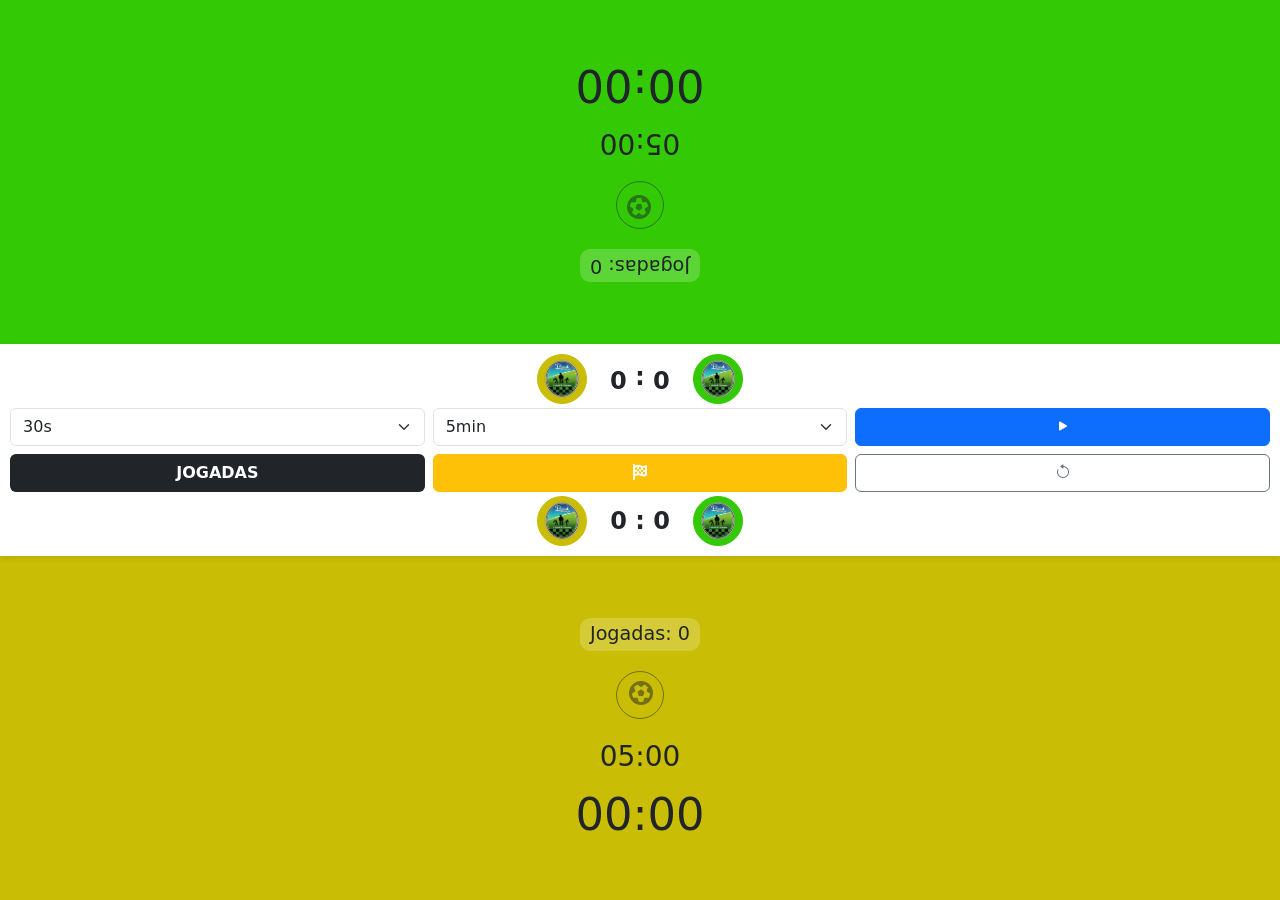
<file: cronometro/index.html>
<!DOCTYPE html>
<html lang="pt-BR">
<head>
    <meta charset="UTF-8">
    <meta name="viewport" content="width=device-width, initial-scale=1.0, maximum-scale=1.0, user-scalable=no, minimal-ui">
    <title>Cronômetro Board Manager™</title>
    <link rel="icon" type="image/png" sizes="32x32" href="../imagens/logo.png?v=2">
    <link rel="icon" type="image/png" sizes="16x16" href="../imagens/logo.png?v=2">
    <link rel="apple-touch-icon" sizes="180x180" href="../imagens/logo.png?v=2">
    <link rel="manifest" href="/manifest.json">
    <link href="https://cdn.jsdelivr.net/npm/bootstrap@5.3.0/dist/css/bootstrap.min.css" rel="stylesheet">
    <link href="https://cdn.jsdelivr.net/npm/bootstrap-icons@1.11.1/font/bootstrap-icons.css" rel="stylesheet">
    <link rel="stylesheet" href="https://cdnjs.cloudflare.com/ajax/libs/font-awesome/6.7.2/css/all.min.css" crossorigin="anonymous">
    <link href="css/style.css" rel="stylesheet">
</head>
<body>

<div id="tabuleiro">

    <div id="ladoEsquerdo" class="side">
        <div id="exibicaoJogadasEsquerda" class="move-counter">Jogadas: 0</div>
        <div class="button-group">
            <button id="botaoGolEsquerda" class="btn btn-circle">
                <i class="fa-solid fa-futbol"></i>
            </button>
        </div>
        <span id="relogioTotalEsquerda">00:00</span>
        <div class="clock-display" id="relogioEsquerda">00:00</div>
    </div>

    <div id="painelSuperior" class="text-center">

        <div class="row d-flex align-items-center justify-content-center g-2 mb-1">
            <div class="col-auto d-flex flex-row align-items-center gap-2">
                <div class="indicador-cartoes" id="cartoesAmarelo-topo"></div>
                <div class="logo-wrapper border-yellow" style="background-color:#cabd05;">
                    <img src="../imagens/logo.webp" alt="logo">
                </div>
            </div>
            <div class="col-auto">
                <div id="placarTopo">0 : 0</div>
            </div>
            <div class="col-auto d-flex flex-row align-items-center gap-2">
                <div class="logo-wrapper border-green" style="background-color:#33ca05;">
                    <img src="../imagens/logo.webp" alt="logo">
                </div>
                <div class="indicador-cartoes" id="cartoesVerde-topo"></div>
            </div>
        </div>

        <div class="row g-2 mb-1 align-items-center justify-content-center">
            <div class="col-4">
                <select id="seletorTempoParcial" class="form-select">
                    <option value="30" selected>30s</option>
                    <option value="60">1min</option>
                    <option value="90">1min30s</option>
                </select>
            </div>
            <div class="col-4">
                <select id="seletorTempoTotal" class="form-select">
                    <option value="300" selected>5min</option>
                    <option value="600">10min</option>
                    <option value="1200">20min</option>
                </select>
            </div>
            <div class="col-4">
                <button id="botaoIniciar" class="btn btn-primary w-100">
                    <i class="bi bi-play-fill"></i>
                </button>
            </div>
            <div class="col-4">
                <button id="botaoJogadas" class="btn w-100 bg-dark text-white">
                    <strong>JOGADAS</strong>
                </button>
            </div>
            <div class="col-4">
                <button id="botaoBandeiraCentral" class="btn w-100 btn-warning text-white">
                    <i class="fa-solid fa-flag-checkered"></i>
                </button>
            </div>
            <div class="col-4">
                <button id="botaoReiniciar" class="btn btn-outline-secondary w-100">
                    <i class="bi bi-arrow-counterclockwise"></i>
                </button>
            </div>
        </div>

        <div class="row d-flex align-items-center justify-content-center g-2">
            <div class="col-auto d-flex flex-row align-items-center gap-2">
                <div class="indicador-cartoes" id="cartoesAmarelo-base"></div>
                <div class="logo-wrapper border-yellow" style="background-color:#cabd05;">
                    <img src="../imagens/logo.webp" alt="logo">
                </div>
            </div>
            <div class="col-auto">
                <div id="placarBase">0 : 0</div>
            </div>
            <div class="col-auto d-flex flex-row align-items-center gap-2">
                <div class="logo-wrapper border-green" style="background-color:#33ca05;">
                    <img src="../imagens/logo.webp" alt="logo">
                </div>
                <div class="indicador-cartoes" id="cartoesVerde-base"></div>
            </div>
        </div>
    </div>

    <div id="ladoDireito" class="side">
        <div id="exibicaoJogadasDireita" class="move-counter">Jogadas: 0</div>
        <div class="button-group">
            <button id="botaoGolDireita" class="btn btn-circle">
                <i class="fa-solid fa-futbol"></i>
            </button>
        </div>
        <span id="relogioTotalDireita">00:00</span>
        <div class="clock-display" id="relogioDireita">00:00</div>
    </div>

</div>

<div id="sobreposicaoPenaltis" class="d-none">

    <div class="pen-painel verde">
        <div class="pen-nome" id="nomePainelVerde">Verde</div>
        <div class="bolas-container" id="bolasEsquerda"></div>
        <div class="pen-placar" id="placarPenaltisEsquerda">0</div>
        <div class="pen-acoes">
            <button class="pen-gol"  id="botaoPenGolEsquerda"  onclick="registrarPenalti('left', true)"  title="Gol">⚽</button>
            <button class="pen-erro" id="botaoPenErroEsquerda" onclick="registrarPenalti('left', false)" title="Erro">✖</button>
        </div>
    </div>

    <div class="pen-centro">
        <div class="pen-titulo">⚽ Disputa de Pênaltis</div>
        <button id="botaoSorteioPenaltis" onclick="iniciarSorteioPenaltis()" style="
            padding:10px 20px; border-radius:10px; border:none;
            background:#198754; color:#fff; font-weight:800;
            font-size:0.9rem; letter-spacing:1px; cursor:pointer;
            box-shadow:0 3px 8px rgba(0,0,0,0.25); transition:transform 0.12s;">
            <i class="bi bi-shuffle"></i> SORTEAR
        </button>
        <div id="etiquetaTurnoPenaltis" class="pen-turno" style="display:none;">Vez de Verde</div>
        <div id="informacaoRodadaPenaltis" class="pen-rodada" style="display:none;">Rodada 1 de 5</div>
        <div id="resultadoPenaltis"></div>
        <button id="botaoReiniciarPenaltis" onclick="reiniciarJogo(); sairTelaCheia();">
            <i class="bi bi-arrow-counterclockwise"></i> Reiniciar
        </button>
    </div>

    <div class="pen-painel amarelo">
        <div class="pen-nome" id="nomePainelAmarelo">Amarelo</div>
        <div class="bolas-container" id="bolasDireita"></div>
        <div class="pen-placar" id="placarPenaltisDireita">0</div>
        <div class="pen-acoes">
            <button class="pen-gol"  id="botaoPenGolDireita"  onclick="registrarPenalti('right', true)"  title="Gol">⚽</button>
            <button class="pen-erro" id="botaoPenErroDireita" onclick="registrarPenalti('right', false)" title="Erro">✖</button>
        </div>
    </div>

</div>

<script src="js/main.js" defer></script>
<script>
    if ('serviceWorker' in navigator) {
    window.addEventListener('load', () => {
        navigator.serviceWorker.register('js/sw.js')
        .then(registration => {
            // console.log('Service Worker registrado com sucesso:', registration.scope);
        })
        .catch(error => {
            // console.log('Falha ao registrar o Service Worker:', error);
        });
    });
    }
</script>
</body>
</html>
</file>
<file: cronometro/css/style.css>
* { touch-action: manipulation; }

html, body {
    height: 100%;
    margin: 0;
    overflow: hidden;
}

body {
    display: flex;
    flex-direction: column;
    background: #f8f9fa;
}

/* Painel superior */
#painelSuperior {
    padding: 10px;
    background: #ffffff;
    box-shadow: 0 2px 6px rgba(0,0,0,0.1);
    z-index: 10;
}

/* Área do jogo */
#tabuleiro {
    flex: 1;
    display: flex;
    flex-direction: column;
}

/* Lados */
.side {
    height: 100%;
    padding: 10px;
    display: flex;
    flex-direction: column;
    align-items: center;
    justify-content: center;
    gap: 8px;
    transition: background-color 0.3s ease;
}

.side.active {
    background-color: #e9ecef;
}

.clock-display {
    font-size: 2.8rem;
    line-height: 1;
}

.player-label {
    font-size: 1.2rem;
    margin-top: 10px;
}

/* Placar */
#placarTopo {
    font-size: 1.5rem;
    font-weight: bold;
    margin: 0 15px;
    transform: rotate(180deg);
}

/* Container circular para as logos */
.logo-wrapper {
    width: 50px;
    height: 50px;
    border-radius: 50%;
    display: flex;
    align-items: center;
    justify-content: center;
    overflow: hidden;
    border: 1px solid;
}

.logo-wrapper img {
    width: 100%;
    height: 100%;
}

.border-yellow { border-color: #cabd05; }
.border-green  { border-color: #33ca05; }

#placarBase {
    font-size: 1.5rem;
    font-weight: bold;
    margin: 0 15px;
}

.btn-circle {
    width: 48px;
    height: 48px;
    border-radius: 50%;
}

.btn-circle i {
    font-size: 1.5rem;
}

#ladoEsquerdo {
    background: #33ca05;
    transform: rotate(180deg);
    display: flex;
    flex-direction: column;
    align-items: center;
    justify-content: center;
    gap: 15px;
}

#ladoEsquerdo .button-group { order: 1; }
#ladoEsquerdo #relogioTotalEsquerda { order: 2; }
#ladoEsquerdo #relogioEsquerda { order: 3; }

#ladoDireito {
    background: #cabd05;
    display: flex;
    flex-direction: column;
    align-items: center;
    justify-content: center;
    gap: 15px;
}

#ladoDireito .button-group  { order: 1; }
#ladoDireito #relogioTotalDireita   { order: 2; }
#ladoDireito #relogioDireita    { order: 3; }

.button-group {
    display: flex;
    flex-direction: row;
    justify-content: center;
    gap: 20px;
    margin-bottom: 2px;
}

.timeout {
    background-color: #dc3545 !important;
}

#relogioTotalEsquerda, #relogioTotalDireita {
    font-size: 28px;
}

.btn-circle:disabled {
    opacity: 0.5;
    cursor: not-allowed;
}

#botaoIniciar:disabled {
    opacity: 0.5;
    filter: grayscale(1);
}

.move-counter {
    font-size: 1.2rem;
    background: rgba(255, 255, 255, 0.2);
    padding: 2px 10px;
    border-radius: 10px;
    margin-bottom: 5px;
}

#ladoEsquerdo .move-counter  { order: 0; }
#ladoDireito .move-counter { order: 0; }

.draw-highlight {
    filter: brightness(1.8);
    transition: filter 0.1s ease-in-out, filter 0.5s ease-out;
}

select:disabled, button:disabled {
    opacity: 0.6;
    cursor: not-allowed;
}

@media (max-height: 600px) {
    .clock-display { font-size: 2.2rem; }
    #relogioTotalEsquerda, #relogioTotalDireita { font-size: 22px; }
    .side { gap: 5px; }
}

/* ================================================
   OVERLAY DE PÊNALTIS — layout espelha o cronômetro
   ================================================ */
#sobreposicaoPenaltis {
    position: fixed;
    inset: 0;
    z-index: 999;
    display: flex;
    flex-direction: column;
    color: #fff;
}

#sobreposicaoPenaltis.d-none { display: none !important; }

.pen-painel {
    flex: 1;
    display: flex;
    flex-direction: column;
    align-items: center;
    justify-content: center;
    gap: 14px;
    padding: 16px 10px;
}

.pen-painel.verde   { background: #33ca05; transform: rotate(180deg); }
.pen-painel.amarelo { background: #cabd05; }

.pen-nome {
    font-size: 1.1rem;
    font-weight: 800;
    letter-spacing: 2px;
    text-transform: uppercase;
    color: rgba(255,255,255,0.9);
}

/* Retângulo ao redor das bolas */
.bolas-container {
    display: flex;
    gap: 8px;
    font-size: 1.6rem;
    padding: 8px 16px;
    border: 2px solid rgba(255,255,255,0.75);
    border-radius: 12px;
    background: rgba(0,0,0,0.18);
    justify-content: center;
    flex-wrap: wrap;
}

.pen-placar {
    font-size: 2.8rem;
    font-weight: 900;
    line-height: 1;
    text-shadow: 0 2px 6px rgba(0,0,0,0.3);
}

.pen-acoes {
    display: flex;
    gap: 20px;
}

.pen-acoes button {
    width: 58px;
    height: 58px;
    border-radius: 50%;
    font-size: 1.5rem;
    display: flex;
    align-items: center;
    justify-content: center;
    border: none;
    box-shadow: 0 3px 8px rgba(0,0,0,0.3);
    transition: transform 0.12s, opacity 0.2s;
}

.pen-acoes button:active   { transform: scale(0.9); }
.pen-acoes button:disabled { opacity: 0.3; cursor: not-allowed; }

.pen-gol  { background: #1a7a2e; color: #fff; }
.pen-erro { background: #b71c1c; color: #fff; }

/* Faixa central */
.pen-centro {
    flex-shrink: 0;
    background: #ffffff;
    box-shadow: 0 2px 6px rgba(0,0,0,0.15);
    display: flex;
    flex-direction: column;
    align-items: center;
    justify-content: center;
    gap: 8px;
    padding: 12px 16px;
    color: #222;
}

.pen-titulo {
    font-size: 0.8rem;
    font-weight: 700;
    letter-spacing: 3px;
    text-transform: uppercase;
    opacity: 0.5;
    margin: 0;
}

.pen-turno {
    font-size: 1rem;
    font-weight: 700;
    text-align: center;
    background: #f0f0f0;
    padding: 4px 16px;
    border-radius: 20px;
    line-height: 1.3;
    color: #222;
}

.pen-rodada {
    font-size: 0.8rem;
    opacity: 0.55;
    text-align: center;
    color: #333;
}

#resultadoPenaltis {
    font-size: 1rem;
    font-weight: 800;
    color: #c47800;
    letter-spacing: 1px;
    text-align: center;
    display: none;
    line-height: 1.4;
}

#botaoReiniciarPenaltis {
    display: none;
    padding: 8px 20px;
    border-radius: 8px;
    border: none;
    background: #343a40;
    color: #fff;
    font-weight: 700;
    font-size: 0.85rem;
    cursor: pointer;
    box-shadow: 0 2px 6px rgba(0,0,0,0.2);
    transition: transform 0.12s;
}

#botaoReiniciarPenaltis:active { transform: scale(0.95); }

@media (max-height: 600px) {
    .pen-placar       { font-size: 2rem; }
    .bolas-container  { font-size: 1.3rem; padding: 6px 10px; }
    .pen-painel       { gap: 8px; padding: 10px; }
    .pen-acoes button { width: 48px; height: 48px; font-size: 1.2rem; }
}

.pen-draw-highlight {
    filter: brightness(1.85);
    transition: filter 0.08s ease-in-out;
}

/* ================================================
   SISTEMA DE CARTÕES — estilos novos
   ================================================ */
.indicador-cartoes {
    display: flex;
    gap: 4px;
    align-items: center;
    justify-content: center;
}

.cartao-item {
    position: relative;
    width: 14px;
    height: 21px;
    border-radius: 3px;
    box-shadow: 0 1px 4px rgba(0,0,0,0.45);
    flex-shrink: 0;
}

.cartao-amarelo-cor { background: #f5c400; }
.cartao-vermelho-cor { background: #cc0000; }

.contador-cartao {
    position: absolute;
    top: -6px;
    right: -7px;
    background: #fff;
    color: #111;
    border: 1.5px solid #444;
    border-radius: 50%;
    width: 14px;
    height: 14px;
    font-size: 9px;
    font-weight: 900;
    display: flex;
    align-items: center;
    justify-content: center;
    line-height: 1;
}
</file>
